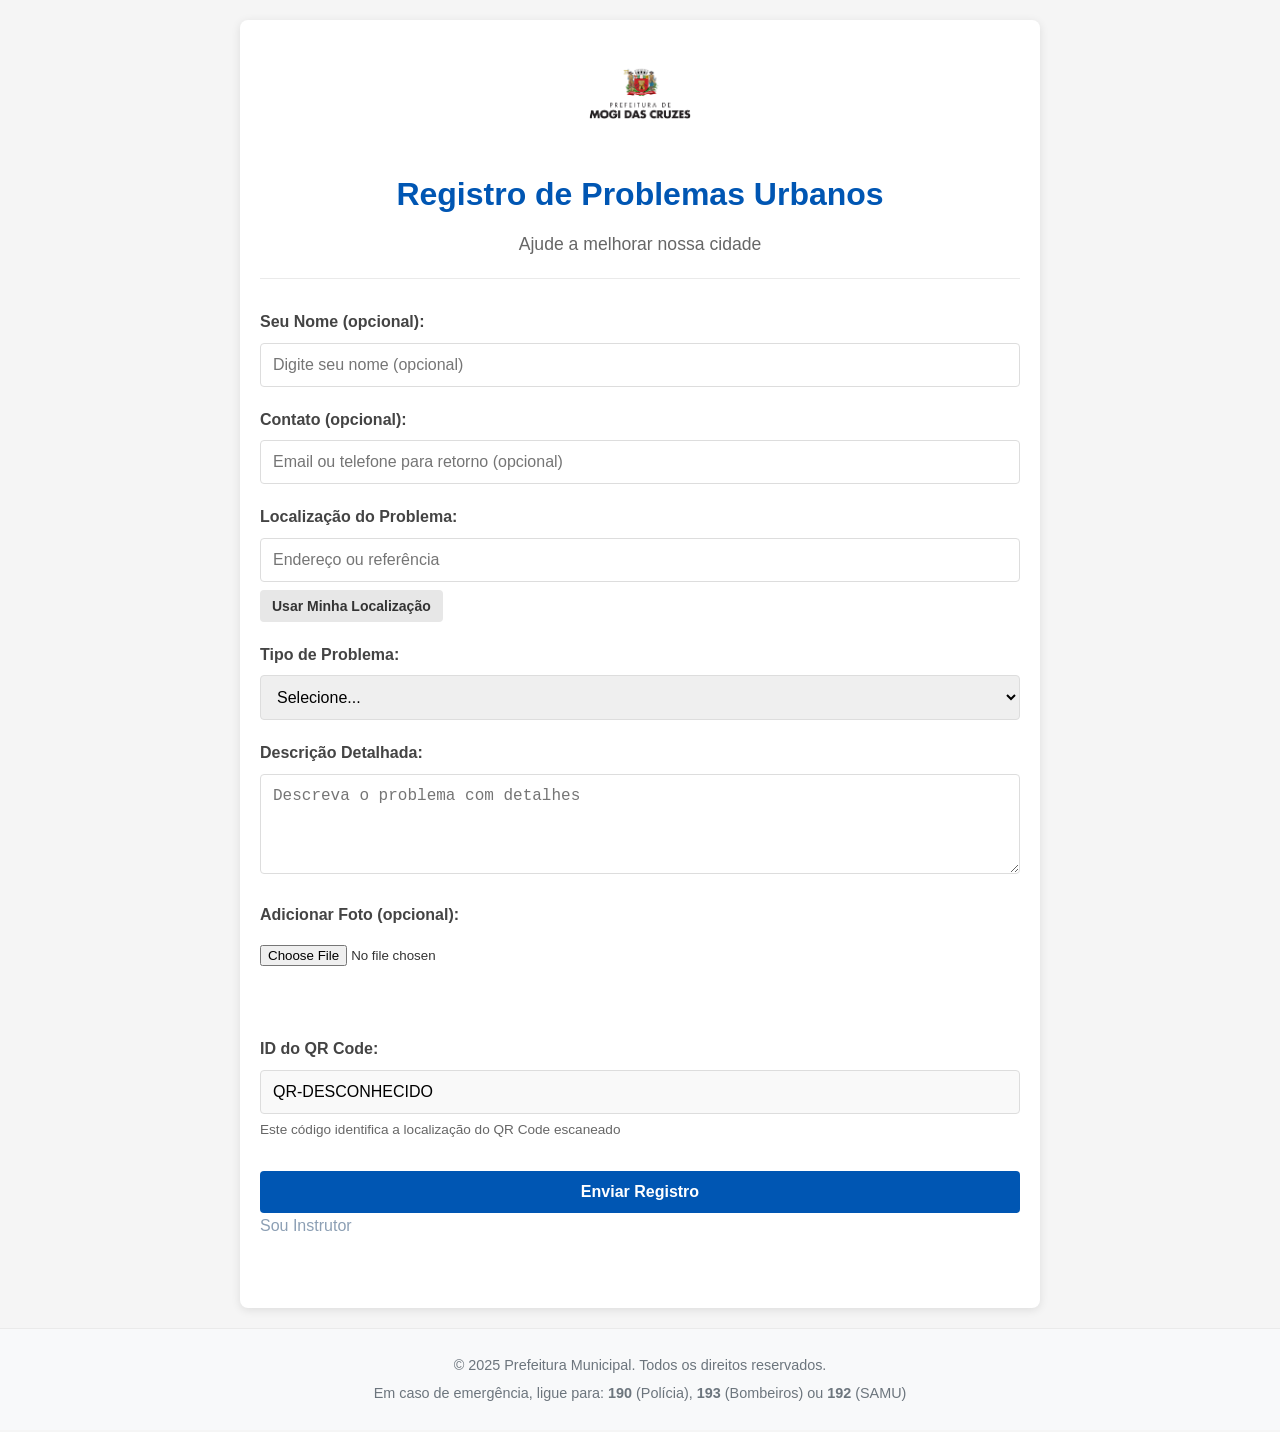
<file: index.html>
<!DOCTYPE html>
<html lang="pt-BR">

<head>
    <meta charset="UTF-8">
    <meta name="viewport" content="width=device-width, initial-scale=1.0">
    <title>Registro de Problemas Urbanos - Prefeitura</title>
    <link rel="stylesheet" href="css/style.css">
</head>

<body>

    <div class="container">
        <header>
            <div class="logo">
                <img src="img/logo_prefeitura.png" alt="Logo da Prefeitura" id="logo-placeholder">
            </div>
            <h1>Registro de Problemas Urbanos</h1>
            <p class="subtitle">Ajude a melhorar nossa cidade</p>
        </header>

        <form id="problema-form">
            <div class="form-group">
                <label for="nome-cidadao">Seu Nome (opcional):</label>
                <input type="text" id="nome-cidadao" name="nome_cidadao" placeholder="Digite seu nome (opcional)">
            </div>

            <div class="form-group">
                <label for="contato">Contato (opcional):</label>
                <input type="text" id="contato" name="contato" placeholder="Email ou telefone para retorno (opcional)">
            </div>

            <div class="form-group">
                <label for="localizacao">Localização do Problema:</label>
                <input type="text" id="localizacao" name="localizacao" placeholder="Endereço ou referência" required>
                <button type="button" id="btn-gps" class="btn-secondary">Usar Minha Localização</button>
            </div>

            <div class="form-group">
                <label for="tipo-problema">Tipo de Problema:</label>
                <select id="tipo-problema" name="tipo_problema" required>
                    <option value="" disabled selected>Selecione...</option>
                    <option value="Buraco na Via">Buraco na Via</option>
                    <option value="Vazamento de Água">Vazamento de Água</option>
                    <option value="Iluminação Pública">Iluminação Pública</option>
                    <option value="Lixo/Entulho">Lixo/Entulho</option>
                    <option value="Calçada Danificada">Calçada Danificada</option>
                    <option value="Sinalização de Trânsito">Sinalização de Trânsito</option>
                    <option value="Árvore Caída/Risco">Árvore Caída/Risco</option>
                    <option value="Bueiro Entupido">Bueiro Entupido</option>
                    <option value="Outro">Outro</option>
                </select>
            </div>

            <div class="form-group" id="outro-problema-container" style="display: none;">
                <label for="outro-problema">Especifique o Problema:</label>
                <input type="text" id="outro-problema" name="outro_problema" placeholder="Descreva o tipo de problema">
            </div>

            <div class="form-group">
                <label for="descricao">Descrição Detalhada:</label>
                <textarea id="descricao" name="descricao" rows="4" placeholder="Descreva o problema com detalhes"
                    required></textarea>
            </div>

            <div class="form-group">
                <label for="foto-problema">Adicionar Foto (opcional):</label>
                <input type="file" id="foto-problema" name="foto_problema" accept="image/*" capture="environment">
                <div id="foto-preview" class="foto-preview"></div>
            </div>

            <div class="form-group">
                <label for="qr-code-id">ID do QR Code:</label>
                <input type="text" id="qr-code-id" name="qr_code_id" readonly>
                <p class="help-text">Este código identifica a localização do QR Code escaneado</p>
            </div>

            <button type="submit" class="btn-primary">Enviar Registro</button>

        

            <div class="button-container">
                <a href="instrutor.html" class="instructor-link">Sou Instrutor</a>
            </div>

        </form>
        <div id="mensagem-status"></div>
    </div>

    <footer>
        <p>&copy; 2025 Prefeitura Municipal. Todos os direitos reservados.</p>
        <p>Em caso de emergência, ligue para: <strong>190</strong> (Polícia), <strong>193</strong> (Bombeiros) ou
            <strong>192</strong> (SAMU)</p>
    </footer>

    <script src="js/script.js"></script>
</body>

</html>
</file>
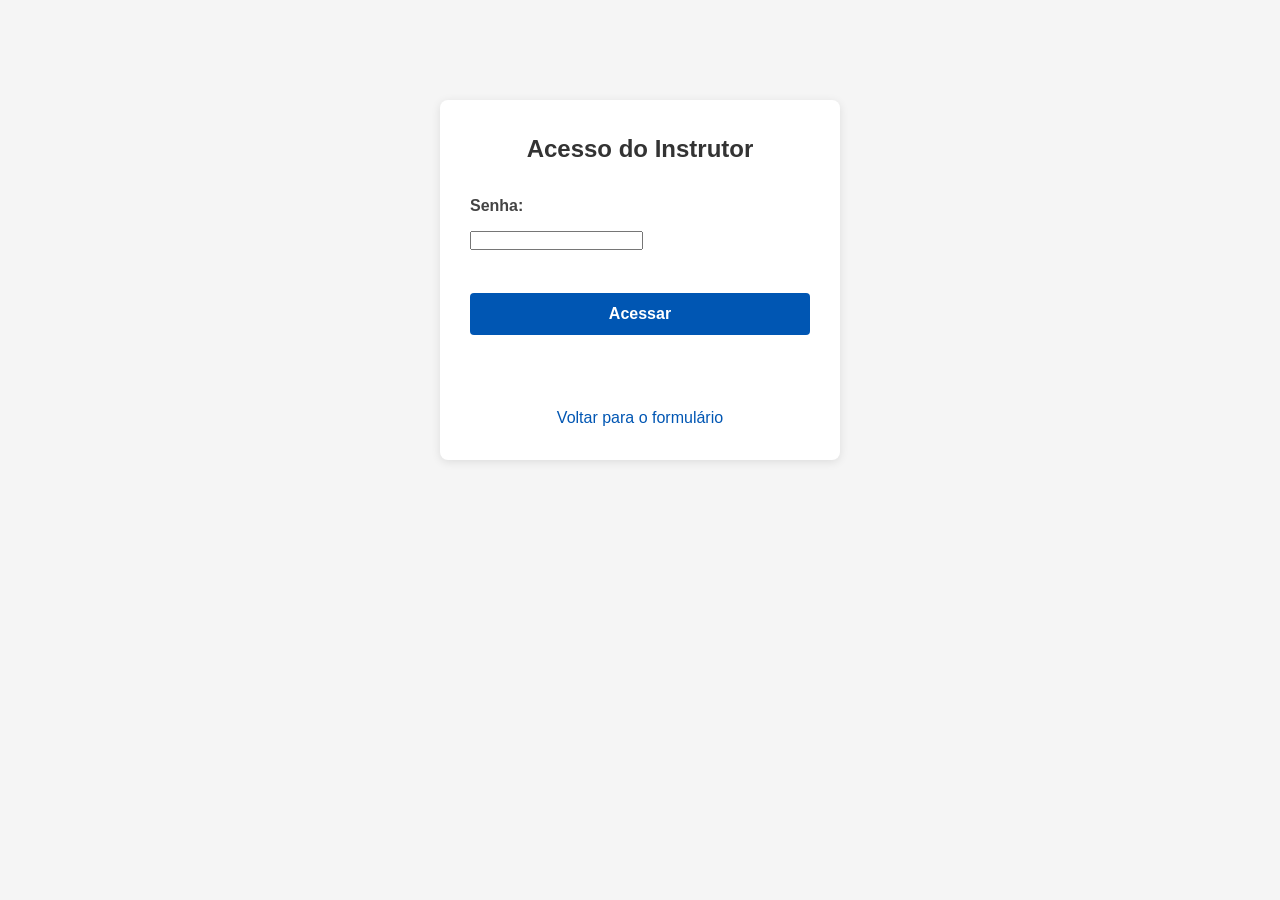
<file: instrutor.html>
<!DOCTYPE html>
<html lang="pt-BR">
<head>
    <meta charset="UTF-8">
    <meta name="viewport" content="width=device-width, initial-scale=1.0">
    <title>Acesso do Instrutor - Sistema de Problemas Urbanos</title>
    <link rel="stylesheet" href="css/style.css">
    <style>
        .login-container {
            max-width: 400px;
            margin: 100px auto;
            padding: 30px;
            background-color: #fff;
            border-radius: 8px;
            box-shadow: 0 2px 10px rgba(0, 0, 0, 0.1);
        }
        .login-title {
            text-align: center;
            margin-bottom: 25px;
        }
        .login-form {
            display: flex;
            flex-direction: column;
        }
        .login-button {
            margin-top: 20px;
        }
        .back-link {
            display: block;
            text-align: center;
            margin-top: 20px;
            color: #0056b3;
            text-decoration: none;
        }
        .back-link:hover {
            text-decoration: underline;
        }
    </style>
</head>
<body>
    <div class="login-container">
        <h2 class="login-title">Acesso do Instrutor</h2>
        <form id="login-form" class="login-form">
            <div class="form-group">
                <label for="password">Senha:</label>
                <input type="password" id="password" name="password" required>
            </div>
            <button type="submit" class="btn-primary login-button">Acessar</button>
        </form>
        <div id="mensagem-status"></div>
        <a href="index.html" class="back-link">Voltar para o formulário</a>
    </div>

    <script>
        document.addEventListener("DOMContentLoaded", function() {
            const form = document.getElementById("login-form");
            const statusMessage = document.getElementById("mensagem-status");
            
            // Senha do instrutor
            const INSTRUCTOR_PASSWORD = "Summit";
            
            form.addEventListener("submit", function(event) {
                event.preventDefault();
                
                const password = document.getElementById("password").value;
                
                if (password === INSTRUCTOR_PASSWORD) {
                    // Redirecionar para a página de visualização
                    window.location.href = "https://script.google.com/macros/s/AKfycbxsFWkR6yWiA6PQz2hEoF9fIvlZyb4esNNICXUjDcBPtwgnVpUJDBmU433ljz1W3gmb/exec";
                } else {
                    // Mostrar mensagem de erro
                    statusMessage.textContent = "Senha incorreta. Tente novamente.";
                    statusMessage.className = "erro";
                }
            });
        });
    </script>
</body>
</html>
</file>
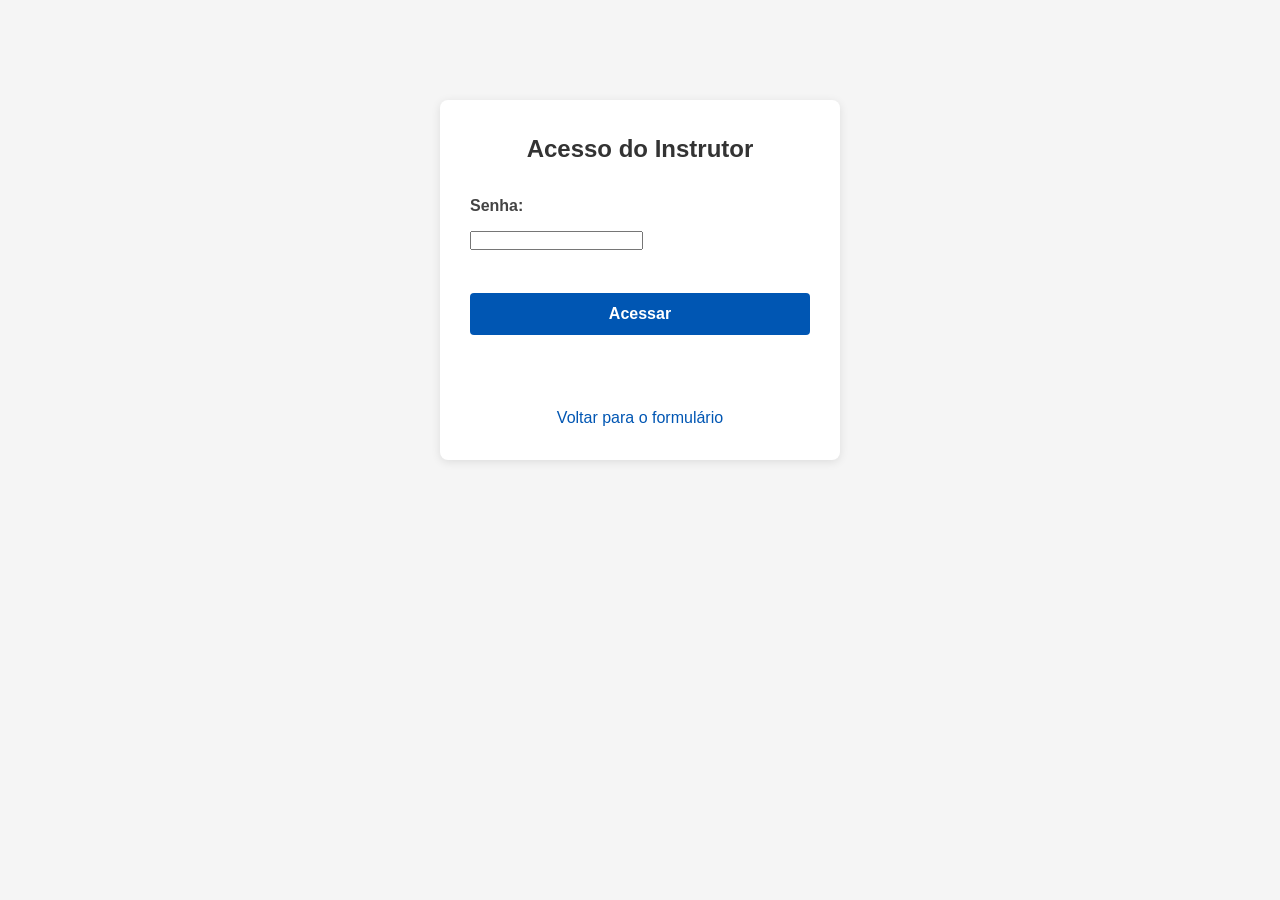
<file: visualizar.html>
<!DOCTYPE html>
<html lang="pt-BR">
<head>
    <meta charset="UTF-8">
    <meta name="viewport" content="width=device-width, initial-scale=1.0">
    <title>Visualização de Problemas Urbanos - Instrutor</title>
    <link rel="stylesheet" href="css/style.css">
    <style>
        .visualizar-container {
            max-width: 1200px;
            margin: 20px auto;
            padding: 20px;
            background-color: #fff;
            border-radius: 8px;
            box-shadow: 0 2px 10px rgba(0, 0, 0, 0.1);
        }
        
        .header-actions {
            display: flex;
            justify-content: space-between;
            align-items: center;
            margin-bottom: 20px;
        }
        
        .table-container {
            overflow-x: auto;
        }
        
        table {
            width: 100%;
            border-collapse: collapse;
            margin-top: 20px;
        }
        
        th, td {
            padding: 12px;
            text-align: left;
            border-bottom: 1px solid #ddd;
        }
        
        th {
            background-color: #f2f2f2;
            font-weight: 600;
            position: sticky;
            top: 0;
        }
        
        tr:hover {
            background-color: #f5f5f5;
        }
        
        .status-novo {
            background-color: #ffecb3;
        }
        
        .status-em-analise {
            background-color: #e3f2fd;
        }
        
        .status-em-andamento {
            background-color: #e8f5e9;
        }
        
        .status-concluido {
            background-color: #d7ffd9;
        }
        
        .status-cancelado {
            background-color: #ffebee;
        }
        
        .btn-logout {
            background-color: #f44336;
            color: white;
            padding: 8px 16px;
            border: none;
            border-radius: 4px;
            cursor: pointer;
        }
        
        .btn-logout:hover {
            background-color: #d32f2f;
        }
        
        .btn-refresh {
            background-color: #4CAF50;
            color: white;
            padding: 8px 16px;
            border: none;
            border-radius: 4px;
            cursor: pointer;
            margin-right: 10px;
        }
        
        .btn-refresh:hover {
            background-color: #45a049;
        }
        
        .loading {
            text-align: center;
            padding: 20px;
            font-weight: bold;
        }
        
        .error {
            color: #f44336;
            text-align: center;
            padding: 20px;
        }
        
        .no-data {
            text-align: center;
            padding: 20px;
            color: #757575;
        }
        
        .foto-link {
            color: #0056b3;
            text-decoration: underline;
            cursor: pointer;
        }
        
        /* Modal para visualização de fotos */
        .modal {
            display: none;
            position: fixed;
            z-index: 1000;
            left: 0;
            top: 0;
            width: 100%;
            height: 100%;
            background-color: rgba(0,0,0,0.7);
        }
        
        .modal-content {
            margin: 5% auto;
            padding: 20px;
            max-width: 80%;
            max-height: 80%;
            background-color: #fff;
            border-radius: 8px;
            position: relative;
        }
        
        .close-modal {
            position: absolute;
            top: 10px;
            right: 20px;
            font-size: 28px;
            font-weight: bold;
            cursor: pointer;
        }
        
        .modal-image {
            max-width: 100%;
            max-height: 70vh;
            display: block;
            margin: 0 auto;
        }
    </style>
</head>
<body>
    <div class="visualizar-container">
        <div class="header-actions">
            <h1>Problemas Urbanos Registrados</h1>
            <div>
                <button id="btn-refresh" class="btn-refresh">Atualizar Dados</button>
                <button id="btn-logout" class="btn-logout">Sair</button>
            </div>
        </div>
        
        <div id="loading" class="loading">Carregando dados...</div>
        <div id="error" class="error" style="display: none;"></div>
        
        <div id="table-container" class="table-container" style="display: none;">
            <table id="problemas-table">
                <thead>
                    <tr>
                        <th>Data/Hora</th>
                        <th>Cidadão</th>
                        <th>Localização</th>
                        <th>Tipo</th>
                        <th>Descrição</th>
                        <th>QR Code</th>
                        <th>Foto</th>
                        <th>Status</th>
                    </tr>
                </thead>
                <tbody id="problemas-body">
                    <!-- Dados serão inseridos aqui via JavaScript -->
                </tbody>
            </table>
        </div>
    </div>
    
    <!-- Modal para visualização de fotos -->
    <div id="foto-modal" class="modal">
        <div class="modal-content">
            <span class="close-modal">&times;</span>
            <img id="modal-image" class="modal-image" src="" alt="Foto do problema">
        </div>
    </div>
    
    <script>
        document.addEventListener("DOMContentLoaded", function() {
            // Verificar se o usuário está autenticado
            if (!sessionStorage.getItem("instructorAuthenticated")) {
                // Redirecionar para a página de login
                window.location.href = "instrutor.html";
                return;
            }
            
            const loadingElement = document.getElementById("loading");
            const errorElement = document.getElementById("error");
            const tableContainer = document.getElementById("table-container");
            const tableBody = document.getElementById("problemas-body");
            const btnRefresh = document.getElementById("btn-refresh");
            const btnLogout = document.getElementById("btn-logout");
            const fotoModal = document.getElementById("foto-modal");
            const modalImage = document.getElementById("modal-image");
            const closeModal = document.querySelector(".close-modal");
            
            // URL do Google Apps Script que fornecerá os dados
            // Esta é uma simulação, pois não temos a URL real do script
            const scriptURL = "https://script.google.com/macros/s/SEU_ID_DO_SCRIPT_AQUI/exec";
            
            // Função para carregar os dados da planilha
            function carregarDados() {
                loadingElement.style.display = "block";
                tableContainer.style.display = "none";
                errorElement.style.display = "none";
                
                // Simulação de carregamento de dados
                // Em um cenário real, isso seria uma chamada fetch para o Google Apps Script
                setTimeout(() => {
                    // Dados simulados para demonstração
                    const dadosSimulados = [
                        {
                            timestamp: "27/09/2025 10:15:22",
                            nomeCidadao: "João Silva",
                            localizacao: "Av. Principal, 123",
                            tipoProblema: "Buraco na Via",
                            descricao: "Buraco grande no asfalto causando perigo aos motoristas",
                            qrCodeId: "CENTRO-001",
                            temFoto: "Sim",
                            status: "Novo"
                        },
                        {
                            timestamp: "27/09/2025 09:30:15",
                            nomeCidadao: "Maria Oliveira",
                            localizacao: "Rua das Flores, 45",
                            tipoProblema: "Iluminação Pública",
                            descricao: "Poste com lâmpada queimada há mais de uma semana",
                            qrCodeId: "BAIRRO-NORTE-002",
                            temFoto: "Sim",
                            status: "Em Análise"
                        },
                        {
                            timestamp: "26/09/2025 16:45:33",
                            nomeCidadao: "Carlos Mendes",
                            localizacao: "Praça Central",
                            tipoProblema: "Lixo/Entulho",
                            descricao: "Acúmulo de lixo próximo aos bancos da praça",
                            qrCodeId: "CENTRO-002",
                            temFoto: "Não",
                            status: "Em Andamento"
                        },
                        {
                            timestamp: "25/09/2025 14:20:10",
                            nomeCidadao: "Ana Pereira",
                            localizacao: "Latitude: -23.5505, Longitude: -46.6333",
                            tipoProblema: "Vazamento de Água",
                            descricao: "Vazamento constante na calçada, formando poça",
                            qrCodeId: "BAIRRO-SUL-001",
                            temFoto: "Sim",
                            status: "Concluído"
                        }
                    ];
                    
                    renderizarTabela(dadosSimulados);
                    loadingElement.style.display = "none";
                    tableContainer.style.display = "block";
                }, 1500);
                
                /* Código para carregamento real (a ser implementado quando tivermos a URL do script)
                fetch(scriptURL + "?action=getProblemas")
                    .then(response => {
                        if (!response.ok) {
                            throw new Error("Erro ao carregar dados");
                        }
                        return response.json();
                    })
                    .then(data => {
                        renderizarTabela(data);
                        loadingElement.style.display = "none";
                        tableContainer.style.display = "block";
                    })
                    .catch(error => {
                        console.error("Erro:", error);
                        errorElement.textContent = "Erro ao carregar dados: " + error.message;
                        errorElement.style.display = "block";
                        loadingElement.style.display = "none";
                    });
                */
            }
            
            // Função para renderizar a tabela com os dados
            function renderizarTabela(dados) {
                tableBody.innerHTML = "";
                
                if (!dados || dados.length === 0) {
                    tableBody.innerHTML = `<tr><td colspan="8" class="no-data">Nenhum problema registrado ainda.</td></tr>`;
                    return;
                }
                
                dados.forEach((problema, index) => {
                    const row = document.createElement("tr");
                    
                    // Adicionar classe baseada no status
                    if (problema.status) {
                        const statusClass = "status-" + problema.status.toLowerCase().replace(/\s+/g, "-");
                        row.classList.add(statusClass);
                    }
                    
                    row.innerHTML = `
                        <td>${problema.timestamp}</td>
                        <td>${problema.nomeCidadao}</td>
                        <td>${problema.localizacao}</td>
                        <td>${problema.tipoProblema}</td>
                        <td>${problema.descricao}</td>
                        <td>${problema.qrCodeId}</td>
                        <td>${problema.temFoto === "Sim" ? 
                            `<span class="foto-link" data-index="${index}">Ver foto</span>` : 
                            "Não disponível"}</td>
                        <td>${problema.status}</td>
                    `;
                    
                    tableBody.appendChild(row);
                });
                
                // Adicionar eventos para os links de foto
                document.querySelectorAll(".foto-link").forEach(link => {
                    link.addEventListener("click", function() {
                        // Em um cenário real, aqui carregaríamos a foto do problema
                        // Por enquanto, usamos uma imagem de exemplo
                        modalImage.src = "https://via.placeholder.com/800x600.png?text=Foto+do+Problema";
                        fotoModal.style.display = "block";
                    });
                });
            }
            
            // Evento para fechar o modal
            closeModal.addEventListener("click", function() {
                fotoModal.style.display = "none";
            });
            
            // Fechar o modal ao clicar fora da imagem
            window.addEventListener("click", function(event) {
                if (event.target === fotoModal) {
                    fotoModal.style.display = "none";
                }
            });
            
            // Evento para o botão de atualizar
            btnRefresh.addEventListener("click", carregarDados);
            
            // Evento para o botão de logout
            btnLogout.addEventListener("click", function() {
                sessionStorage.removeItem("instructorAuthenticated");
                window.location.href = "instrutor.html";
            });
            
            // Carregar dados ao iniciar a página
            carregarDados();
        });
    </script>
</body>
</html>
</file>
<file: css/style.css>
/* Estilos para o Sistema de Registro de Problemas Urbanos */

/* Reset e estilos base */
* {
    margin: 0;
    padding: 0;
    box-sizing: border-box;
}

body {
    font-family: 'Segoe UI', Tahoma, Geneva, Verdana, sans-serif;
    line-height: 1.6;
    color: #333;
    background-color: #f5f5f5;
    padding: 0;
    margin: 0;
}

/* Container principal */
.container {
    max-width: 800px;
    margin: 0 auto;
    padding: 20px;
    background-color: #fff;
    box-shadow: 0 2px 10px rgba(0, 0, 0, 0.1);
    border-radius: 8px;
    margin-top: 20px;
    margin-bottom: 20px;
}

/* Cabeçalho */
header {
    text-align: center;
    margin-bottom: 30px;
    padding-bottom: 20px;
    border-bottom: 1px solid #eaeaea;
}

.logo {
    margin-bottom: 15px;
}

.logo img {
    max-width: 150px;
    height: auto;
}

h1 {
    color: #0056b3;
    margin-bottom: 10px;
    font-size: 2rem;
}

.subtitle {
    color: #666;
    font-size: 1.1rem;
}

/* Formulário */
.form-group {
    margin-bottom: 20px;
}

label {
    display: block;
    margin-bottom: 8px;
    font-weight: 600;
    color: #444;
}

input[type="text"],
input[type="email"],
input[type="tel"],
select,
textarea {
    width: 100%;
    padding: 12px;
    border: 1px solid #ddd;
    border-radius: 4px;
    font-size: 16px;
    transition: border-color 0.3s;
}

input[type="text"]:focus,
input[type="email"]:focus,
input[type="tel"]:focus,
select:focus,
textarea:focus {
    border-color: #0056b3;
    outline: none;
    box-shadow: 0 0 0 2px rgba(0, 86, 179, 0.2);
}

input[type="file"] {
    padding: 10px 0;
}

textarea {
    resize: vertical;
    min-height: 100px;
}

/* Botões */
.btn-primary,
.btn-secondary {
    padding: 12px 20px;
    border: none;
    border-radius: 4px;
    font-size: 16px;
    font-weight: 600;
    cursor: pointer;
    transition: background-color 0.3s, transform 0.1s;
}

.btn-primary {
    background-color: #0056b3;
    color: white;
    width: 100%;
    margin-top: 10px;
}

.btn-primary:hover {
    background-color: #004494;
    transform: translateY(-2px);
}

.btn-primary:active {
    transform: translateY(0);
}

.btn-secondary {
    background-color: #e7e7e7;
    color: #333;
    margin-top: 8px;
    font-size: 14px;
    padding: 8px 12px;
}

.btn-secondary:hover {
    background-color: #d7d7d7;
}

/* Previsualização de foto */
.foto-preview {
    margin-top: 10px;
    min-height: 30px;
}

.foto-preview img {
    max-width: 100%;
    max-height: 200px;
    border-radius: 4px;
    display: block;
    margin-top: 10px;
}

/* Mensagens de status */
#mensagem-status {
    margin-top: 20px;
    padding: 15px;
    border-radius: 4px;
    text-align: center;
    font-weight: 600;
}

.sucesso {
    background-color: #d4edda;
    color: #155724;
    border: 1px solid #c3e6cb;
}

.erro {
    background-color: #f8d7da;
    color: #721c24;
    border: 1px solid #f5c6cb;
}

/* Texto de ajuda */
.help-text {
    font-size: 0.85rem;
    color: #666;
    margin-top: 5px;
}

/* Campo somente leitura */
input[readonly] {
    background-color: #f9f9f9;
    cursor: not-allowed;
}

/* Rodapé */
footer {
    text-align: center;
    padding: 20px;
    background-color: #f8f9fa;
    color: #6c757d;
    font-size: 0.9rem;
    border-top: 1px solid #eaeaea;
}

footer p {
    margin: 5px 0;
}


.instructor-link {  
  color: #8c9fb4;
  text-decoration: none;
}

.instructor-link:hover {
  text-decoration: underline;
}

/* Responsividade */
@media (max-width: 768px) {
    .container {
        margin: 10px;
        padding: 15px;
        border-radius: 6px;
    }

    h1 {
        font-size: 1.7rem;
    }

    .btn-primary, 
    .btn-secondary {
        padding: 10px 16px;
    }
}

@media (max-width: 480px) {
    h1 {
        font-size: 1.5rem;
    }

    .subtitle {
        font-size: 1rem;
    }

    .form-group {
        margin-bottom: 15px;
    }

    input[type="text"],
    input[type="email"],
    input[type="tel"],
    select,
    textarea {
        padding: 10px;
        font-size: 15px;
    }
}
</file>
